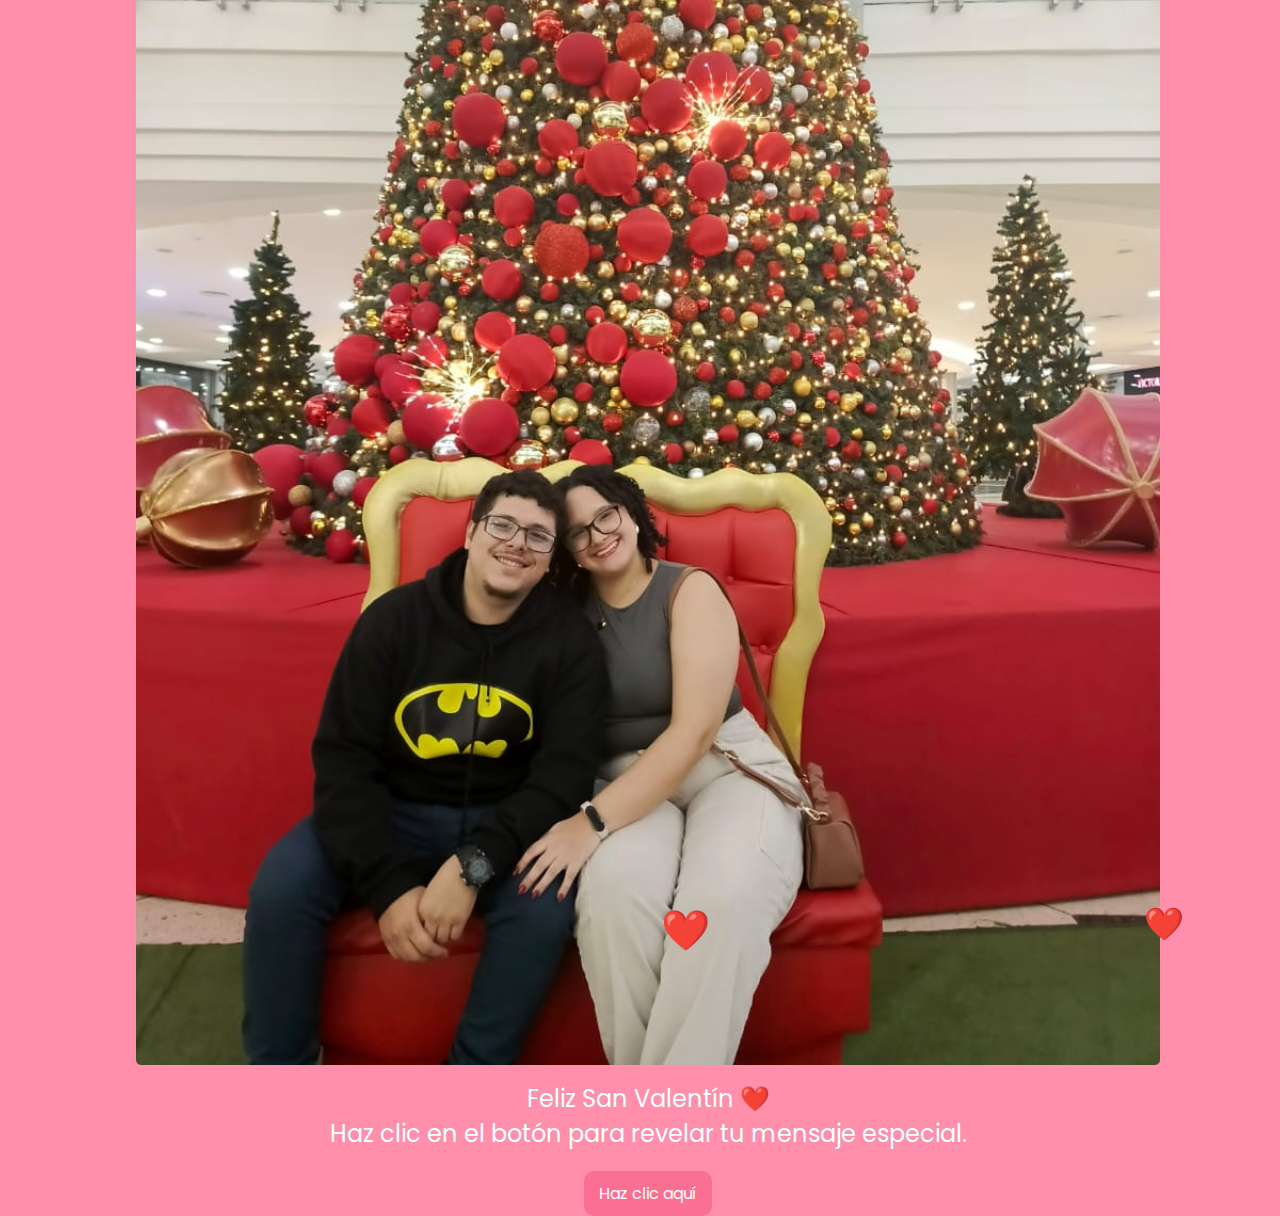
<file: index.html>
<!DOCTYPE html>
<html lang="en">
<head>
    <meta charset="UTF-8">
    <meta http-equiv="X-UA-Compatible" content="IE=edge">
    <meta name="viewport" content="width=device-width, initial-scale=1.0">
    <link rel="stylesheet" href="css/style.css">
    <title>Feliz San Valentín ❤️</title>
</head>
<body>
      
    <div class="img">
        <img src="img/WhatsApp Image 2025-02-14 at 2.04.58 AM.jpeg" alt="">
    </div>
    
    <div class="description">
        <span>Feliz San Valentín ❤️</span>
        <span>Haz clic en el botón para revelar tu mensaje especial.</span>
    </div>
    <div class="button">
        <button onclick="location.href='FLORES.html'">
            <a href="FLORES.html">Haz clic aquí</a>
        </button>
    </div>
    <div class="hearts"></div>
    <script src="script.js"></script>
</body>
</html>
</file>
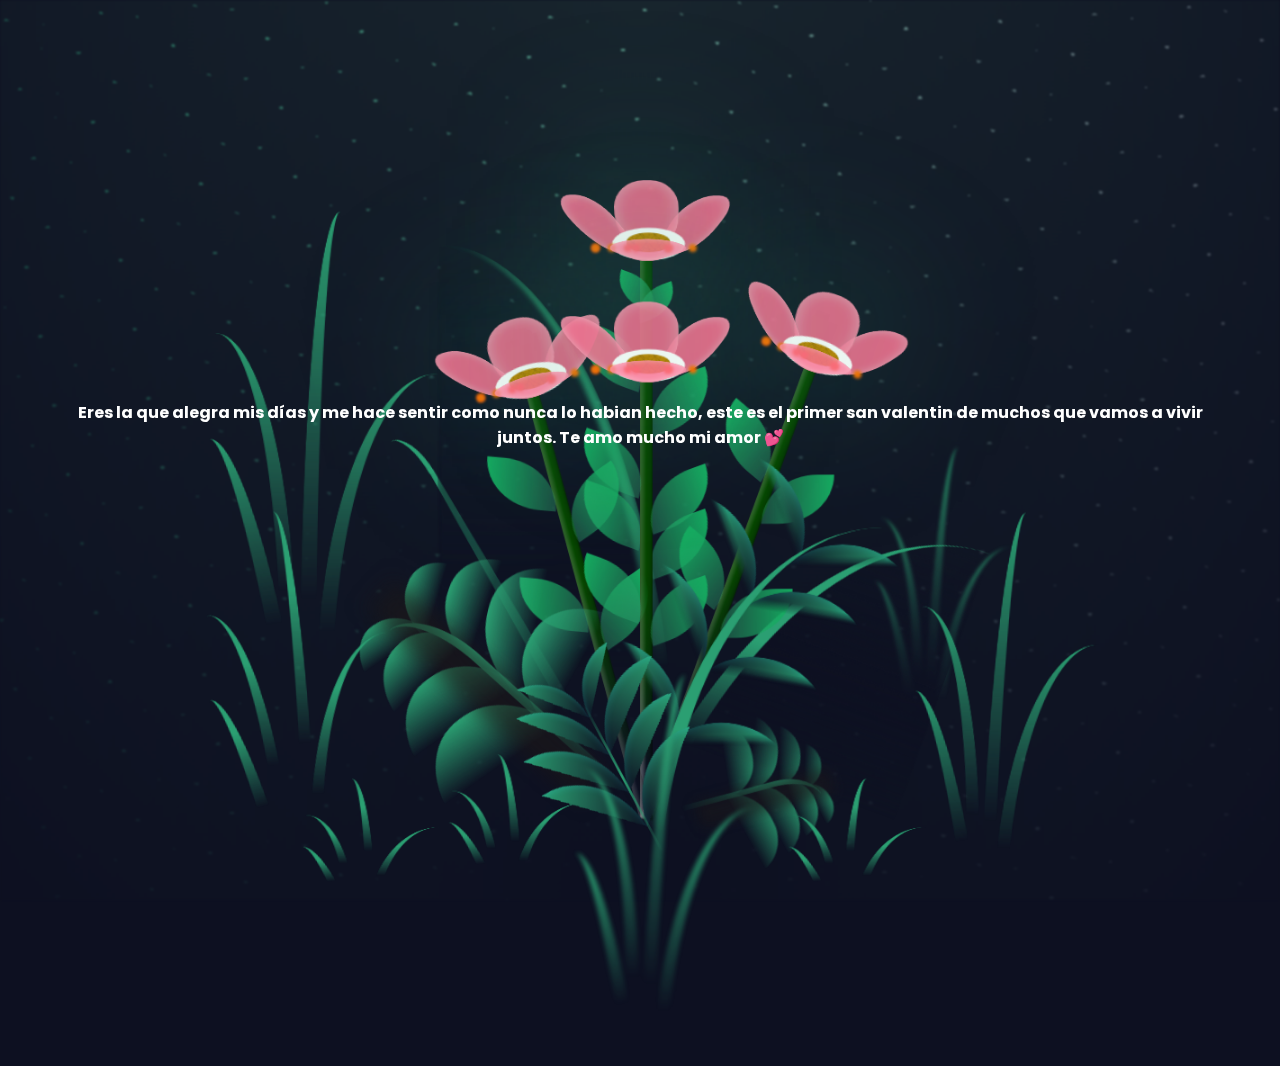
<file: FLORES.html>
<!DOCTYPE html>
<html lang="en">
<head>
    <meta charset="UTF-8">
    <meta http-equiv="X-UA-Compatible" content="IE=edge">
    <meta name="viewport" content="width=device-width, initial-scale=1.0">
    <link rel="stylesheet" href="css/main.css">
    <title>Feliz San Valentín ❤️</title>
</head>

<div class="message">
  <h1>Eres la que alegra mis días y me hace sentir como nunca lo habian hecho, este es el primer san valentin de muchos que vamos a vivir juntos. Te amo mucho mi amor 💕</h1>
</div>
<body class="container">
    <div class="night"></div>
    <div class="flowers">
      <div class="flower flower--1">
        <div class="flower__leafs flower__leafs--1">
          <div class="flower__leaf flower__leaf--1"></div>
          <div class="flower__leaf flower__leaf--2"></div>
          <div class="flower__leaf flower__leaf--3"></div>
          <div class="flower__leaf flower__leaf--4"></div>
          <div class="flower__white-circle"></div>
  
          <div class="flower__light flower__light--1"></div>
          <div class="flower__light flower__light--2"></div>
          <div class="flower__light flower__light--3"></div>
          <div class="flower__light flower__light--4"></div>
          <div class="flower__light flower__light--5"></div>
          <div class="flower__light flower__light--6"></div>
          <div class="flower__light flower__light--7"></div>
          <div class="flower__light flower__light--8"></div>
  
        </div>
        <div class="flower__line">
          <div class="flower__line__leaf flower__line__leaf--1"></div>
          <div class="flower__line__leaf flower__line__leaf--2"></div>
          <div class="flower__line__leaf flower__line__leaf--3"></div>
          <div class="flower__line__leaf flower__line__leaf--4"></div>
          <div class="flower__line__leaf flower__line__leaf--5"></div>
          <div class="flower__line__leaf flower__line__leaf--6"></div>
        </div>
      </div>
  
      <div class="flower flower--2">
        <div class="flower__leafs flower__leafs--2">
          <div class="flower__leaf flower__leaf--1"></div>
          <div class="flower__leaf flower__leaf--2"></div>
          <div class="flower__leaf flower__leaf--3"></div>
          <div class="flower__leaf flower__leaf--4"></div>
          <div class="flower__white-circle"></div>
  
          <div class="flower__light flower__light--1"></div>
          <div class="flower__light flower__light--2"></div>
          <div class="flower__light flower__light--3"></div>
          <div class="flower__light flower__light--4"></div>
          <div class="flower__light flower__light--5"></div>
          <div class="flower__light flower__light--6"></div>
          <div class="flower__light flower__light--7"></div>
          <div class="flower__light flower__light--8"></div>
  
        </div>
        <div class="flower__line">
          <div class="flower__line__leaf flower__line__leaf--1"></div>
          <div class="flower__line__leaf flower__line__leaf--2"></div>
          <div class="flower__line__leaf flower__line__leaf--3"></div>
          <div class="flower__line__leaf flower__line__leaf--4"></div>
        </div>
      </div>
  
      
      
      <div class="flower flower--3">
        <div class="flower__leafs flower__leafs--3">
          <div class="flower__leaf flower__leaf--1"></div>
          <div class="flower__leaf flower__leaf--2"></div>
          <div class="flower__leaf flower__leaf--3"></div>
          <div class="flower__leaf flower__leaf--4"></div>
          <div class="flower__white-circle"></div>
  
          <div class="flower__light flower__light--1"></div>
          <div class="flower__light flower__light--2"></div>
          <div class="flower__light flower__light--3"></div>
          <div class="flower__light flower__light--4"></div>
          <div class="flower__light flower__light--5"></div>
          <div class="flower__light flower__light--6"></div>
          <div class="flower__light flower__light--7"></div>
          <div class="flower__light flower__light--8"></div>
  
        </div>
        <div class="flower__line">
          <div class="flower__line__leaf flower__line__leaf--1"></div>
          <div class="flower__line__leaf flower__line__leaf--2"></div>
          <div class="flower__line__leaf flower__line__leaf--3"></div>
          <div class="flower__line__leaf flower__line__leaf--4"></div>
        </div>
      </div>

      <div class="flower flower--4">
        <div class="flower__leafs flower__leafs--4">
          <div class="flower__leaf flower__leaf--1"></div>
          <div class="flower__leaf flower__leaf--2"></div>
          <div class="flower__leaf flower__leaf--3"></div>
          <div class="flower__leaf flower__leaf--4"></div>
          <div class="flower__white-circle"></div>
  
          <div class="flower__light flower__light--1"></div>
          <div class="flower__light flower__light--2"></div>
          <div class="flower__light flower__light--3"></div>
          <div class="flower__light flower__light--4"></div>
          <div class="flower__light flower__light--5"></div>
          <div class="flower__light flower__light--6"></div>
          <div class="flower__light flower__light--7"></div>
          <div class="flower__light flower__light--8"></div>
  
        </div>
        <div class="flower__line">
          <div class="flower__line__leaf flower__line__leaf--1"></div>
          <div class="flower__line__leaf flower__line__leaf--2"></div>
          <div class="flower__line__leaf flower__line__leaf--3"></div>
          <div class="flower__line__leaf flower__line__leaf--4"></div>
        </div>
      </div>
      
  
      <div class="grow-ans" style="--d:1.2s">
        <div class="flower__g-long">
          <div class="flower__g-long__top"></div>
          <div class="flower__g-long__bottom"></div>
        </div>
      </div>
  
      <div class="growing-grass">
        <div class="flower__grass flower__grass--1">
          <div class="flower__grass--top"></div>
          <div class="flower__grass--bottom"></div>
          <div class="flower__grass__leaf flower__grass__leaf--1"></div>
          <div class="flower__grass__leaf flower__grass__leaf--2"></div>
          <div class="flower__grass__leaf flower__grass__leaf--3"></div>
          <div class="flower__grass__leaf flower__grass__leaf--4"></div>
          <div class="flower__grass__leaf flower__grass__leaf--5"></div>
          <div class="flower__grass__leaf flower__grass__leaf--6"></div>
          <div class="flower__grass__leaf flower__grass__leaf--7"></div>
          <div class="flower__grass__leaf flower__grass__leaf--8"></div>
          <div class="flower__grass__overlay"></div>
        </div>
      </div>
  
      <div class="growing-grass">
        <div class="flower__grass flower__grass--2">
          <div class="flower__grass--top"></div>
          <div class="flower__grass--bottom"></div>
          <div class="flower__grass__leaf flower__grass__leaf--1"></div>
          <div class="flower__grass__leaf flower__grass__leaf--2"></div>
          <div class="flower__grass__leaf flower__grass__leaf--3"></div>
          <div class="flower__grass__leaf flower__grass__leaf--4"></div>
          <div class="flower__grass__leaf flower__grass__leaf--5"></div>
          <div class="flower__grass__leaf flower__grass__leaf--6"></div>
          <div class="flower__grass__leaf flower__grass__leaf--7"></div>
          <div class="flower__grass__leaf flower__grass__leaf--8"></div>
          <div class="flower__grass__overlay"></div>
        </div>
      </div>
  
      <div class="grow-ans" style="--d:2.4s">
        <div class="flower__g-right flower__g-right--1">
          <div class="leaf"></div>
        </div>
      </div>
  
      <div class="grow-ans" style="--d:2.8s">
        <div class="flower__g-right flower__g-right--2">
          <div class="leaf"></div>
        </div>
      </div>
  
      <div class="grow-ans" style="--d:2.8s">
        <div class="flower__g-front">
          <div class="flower__g-front__leaf-wrapper flower__g-front__leaf-wrapper--1">
            <div class="flower__g-front__leaf"></div>
          </div>
          <div class="flower__g-front__leaf-wrapper flower__g-front__leaf-wrapper--2">
            <div class="flower__g-front__leaf"></div>
          </div>
          <div class="flower__g-front__leaf-wrapper flower__g-front__leaf-wrapper--3">
            <div class="flower__g-front__leaf"></div>
          </div>
          <div class="flower__g-front__leaf-wrapper flower__g-front__leaf-wrapper--4">
            <div class="flower__g-front__leaf"></div>
          </div>
          <div class="flower__g-front__leaf-wrapper flower__g-front__leaf-wrapper--5">
            <div class="flower__g-front__leaf"></div>
          </div>
          <div class="flower__g-front__leaf-wrapper flower__g-front__leaf-wrapper--6">
            <div class="flower__g-front__leaf"></div>
          </div>
          <div class="flower__g-front__leaf-wrapper flower__g-front__leaf-wrapper--7">
            <div class="flower__g-front__leaf"></div>
          </div>
          <div class="flower__g-front__leaf-wrapper flower__g-front__leaf-wrapper--8">
            <div class="flower__g-front__leaf"></div>
          </div>
          <div class="flower__g-front__line"></div>
        </div>
      </div>
  
      <div class="grow-ans" style="--d:3.2s">
        <div class="flower__g-fr">
          <div class="leaf"></div>
          <div class="flower__g-fr__leaf flower__g-fr__leaf--1"></div>
          <div class="flower__g-fr__leaf flower__g-fr__leaf--2"></div>
          <div class="flower__g-fr__leaf flower__g-fr__leaf--3"></div>
          <div class="flower__g-fr__leaf flower__g-fr__leaf--4"></div>
          <div class="flower__g-fr__leaf flower__g-fr__leaf--5"></div>
          <div class="flower__g-fr__leaf flower__g-fr__leaf--6"></div>
          <div class="flower__g-fr__leaf flower__g-fr__leaf--7"></div>
          <div class="flower__g-fr__leaf flower__g-fr__leaf--8"></div>
        </div>
      </div>
  
      <div class="long-g long-g--0">
        <div class="grow-ans" style="--d:3s">
          <div class="leaf leaf--0"></div>
        </div>
        <div class="grow-ans" style="--d:2.2s">
          <div class="leaf leaf--1"></div>
        </div>
        <div class="grow-ans" style="--d:3.4s">
          <div class="leaf leaf--2"></div>
        </div>
        <div class="grow-ans" style="--d:3.6s">
          <div class="leaf leaf--3"></div>
        </div>
      </div>
  
      <div class="long-g long-g--1">
        <div class="grow-ans" style="--d:3.6s">
          <div class="leaf leaf--0"></div>
        </div>
        <div class="grow-ans" style="--d:3.8s">
          <div class="leaf leaf--1"></div>
        </div>
        <div class="grow-ans" style="--d:4s">
          <div class="leaf leaf--2"></div>
        </div>
        <div class="grow-ans" style="--d:4.2s">
          <div class="leaf leaf--3"></div>
        </div>
      </div>
  
      <div class="long-g long-g--2">
        <div class="grow-ans" style="--d:4s">
          <div class="leaf leaf--0"></div>
        </div>
        <div class="grow-ans" style="--d:4.2s">
          <div class="leaf leaf--1"></div>
        </div>
        <div class="grow-ans" style="--d:4.4s">
          <div class="leaf leaf--2"></div>
        </div>
        <div class="grow-ans" style="--d:4.6s">
          <div class="leaf leaf--3"></div>
        </div>
      </div>
  
      <div class="long-g long-g--3">
        <div class="grow-ans" style="--d:4s">
          <div class="leaf leaf--0"></div>
        </div>
        <div class="grow-ans" style="--d:4.2s">
          <div class="leaf leaf--1"></div>
        </div>
        <div class="grow-ans" style="--d:3s">
          <div class="leaf leaf--2"></div>
        </div>
        <div class="grow-ans" style="--d:3.6s">
          <div class="leaf leaf--3"></div>
        </div>
      </div>
  
      <div class="long-g long-g--4">
        <div class="grow-ans" style="--d:4s">
          <div class="leaf leaf--0"></div>
        </div>
        <div class="grow-ans" style="--d:4.2s">
          <div class="leaf leaf--1"></div>
        </div>
        <div class="grow-ans" style="--d:3s">
          <div class="leaf leaf--2"></div>
        </div>
        <div class="grow-ans" style="--d:3.6s">
          <div class="leaf leaf--3"></div>
        </div>
      </div>
  
      <div class="long-g long-g--5">
        <div class="grow-ans" style="--d:4s">
          <div class="leaf leaf--0"></div>
        </div>
        <div class="grow-ans" style="--d:4.2s">
          <div class="leaf leaf--1"></div>
        </div>
        <div class="grow-ans" style="--d:3s">
          <div class="leaf leaf--2"></div>
        </div>
        <div class="grow-ans" style="--d:3.6s">
          <div class="leaf leaf--3"></div>
        </div>
      </div>
  
      <div class="long-g long-g--6">
        <div class="grow-ans" style="--d:4.2s">
          <div class="leaf leaf--0"></div>
        </div>
        <div class="grow-ans" style="--d:4.4s">
          <div class="leaf leaf--1"></div>
        </div>
        <div class="grow-ans" style="--d:4.6s">
          <div class="leaf leaf--2"></div>
        </div>
        <div class="grow-ans" style="--d:4.8s">
          <div class="leaf leaf--3"></div>
        </div>
      </div>
  
      <div class="long-g long-g--7">
        <div class="grow-ans" style="--d:3s">
          <div class="leaf leaf--0"></div>
        </div>
        <div class="grow-ans" style="--d:3.2s">
          <div class="leaf leaf--1"></div>
        </div>
        <div class="grow-ans" style="--d:3.5s">
          <div class="leaf leaf--2"></div>
        </div>
        <div class="grow-ans" style="--d:3.6s">
          <div class="leaf leaf--3"></div>
        </div>
      </div>
    </div>
    <script src="main.js"></script>
  </body>
</html>
</file>
<file: css/style.css>
@import url('https://fonts.googleapis.com/css2?family=Poppins:ital,wght@0,500;1,900&display=swap');

*{
    font-family: 'Poppins',cursive;
}

body{
    color: azure;
    width: 100%;
    height: 100vh;
    display: flex;
    flex-direction: column;
    align-items: center;
    justify-content: center;
    background-color: #ff8fab;
}

.img{
    display: flex;
    justify-content: center;
    align-items: center;
    width: 100%;
    margin-bottom: 16px;
}

.img img{
    width: 80%;
    border-radius: 5px;
}

.description{
    font-size: 1.5rem;
    margin-bottom: 20px;
    display: flex;
    flex-direction: column;
    width: 80%;
    text-align: center;
}

.button a{
    text-decoration: none;
    font-size: 1rem;
    color: #111;
}

@media screen and (max-width:574px){

    .description{
        font-size: 1rem;
    }
    
    .button a{
        font-size: .5rem;
    }
}



/* Estilo para el botón */
.button button {
    background: #fb6f92;
    color: white;
    border: none;
    padding: 10px 15px;
    border-radius: 5px;
    cursor: pointer;
    font-size: 16px;
    border-radius: 10px;
    z-index: 100;
}
  
  /* Estilo para el enlace dentro del botón */
  .button button a {
    text-decoration: none; /* Elimina el subrayado del enlace */
    color: white; /* Hereda el color del texto del botón */
  }
  
  /* Efecto de resplandor al pasar el cursor sobre el botón */
  .button button:hover {
    background-color: #d6336c;
  }

  .hearts {
    position: absolute;
    width: 100%;
    height: 100%;
    top: 0;
    left: 0;
    pointer-events: none;
}
.heart {
    position: absolute;
    color: red;
    font-size: 20px;
    animation: float 4s infinite ease-in-out;
}
@keyframes float {
    0% { transform: translateY(0) scale(1); opacity: 1; }
    50% { transform: translateY(-100px) scale(1.2); opacity: 0.7; }
    100% { transform: translateY(-200px) scale(1); opacity: 0; }
}
</file>
<file: css/main.css>
@import url('https://fonts.googleapis.com/css2?family=Poppins:ital,wght@0,100;0,200;0,300;0,400;0,500;0,600;0,700;0,800;0,900;1,100;1,200;1,300;1,400;1,500;1,600;1,700;1,800;1,900&display=swap');

*,
*::after,
*::before {
  padding: 0;
  margin: 0;
  box-sizing: border-box;
}

:root {
  --dark-color: #0d1021;
}

body {
  display: flex;
  align-items: flex-end;
  justify-content: center;
  min-height: 100vh;
  background-color: var(--dark-color);
  overflow: hidden;
  perspective: 1000px;
}

.message{
  position: absolute;
  color: white !important;
  z-index: 100;
  display: flex;
  justify-content: center;
  align-items: center;
  bottom: 50%;
  font-family: 'Poppins';
  width: 90%;
}

.message h1{
  display: inline-block;
  max-width: 100%;
  word-wrap: break-word;
  text-align: center;
  font-size: 16px;
}

.night {
  position: fixed;
  left: 50%;
  top: 0;
  transform: translateX(-50%);
  width: 100%;
  height: 100%;
  filter: blur(0.1vmin);
  background-image: radial-gradient(ellipse at top, transparent 0%, var(--dark-color)), 
  radial-gradient(ellipse at bottom, var(--dark-color), rgba(145, 233, 255, 0.2)), 
  repeating-linear-gradient(220deg, rgb(0, 0, 0) 0px, rgb(0, 0, 0) 19px, transparent 19px, 
  transparent 22px), repeating-linear-gradient(189deg, rgb(0, 0, 0) 0px, rgb(0, 0, 0) 19px, 
  transparent 19px, transparent 22px), repeating-linear-gradient(148deg, rgb(0, 0, 0) 0px, 
  rgb(0, 0, 0) 19px, transparent 19px, transparent 22px), linear-gradient(90deg, rgb(38, 244, 147), 
  rgb(240, 240, 240));
}

.flowers {
  position: relative;
  transform: scale(0.9);
}

.flower {
  position: absolute;
  bottom: 10vmin;
  transform-origin: bottom center;
  z-index: 10;
  --fl-speed: 0.8s;
}
.flower--1 {
  -webkit-animation: moving-flower-1 4s linear infinite;
          animation: moving-flower-1 4s linear infinite;
}
.flower--1 .flower__line {
  height: 70vmin;
  -webkit-animation-delay: 0.3s;
          animation-delay: 0.3s;
}
.flower--1 .flower__line__leaf--1 {
  -webkit-animation: blooming-leaf-right var(--fl-speed) 1.6s backwards;
          animation: blooming-leaf-right var(--fl-speed) 1.6s backwards;
}
.flower--1 .flower__line__leaf--2 {
  -webkit-animation: blooming-leaf-right var(--fl-speed) 1.4s backwards;
          animation: blooming-leaf-right var(--fl-speed) 1.4s backwards;
}
.flower--1 .flower__line__leaf--3 {
  -webkit-animation: blooming-leaf-left var(--fl-speed) 1.2s backwards;
          animation: blooming-leaf-left var(--fl-speed) 1.2s backwards;
}
.flower--1 .flower__line__leaf--4 {
  -webkit-animation: blooming-leaf-left var(--fl-speed) 1s backwards;
          animation: blooming-leaf-left var(--fl-speed) 1s backwards;
}
.flower--1 .flower__line__leaf--5 {
  -webkit-animation: blooming-leaf-right var(--fl-speed) 1.8s backwards;
          animation: blooming-leaf-right var(--fl-speed) 1.8s backwards;
}
.flower--1 .flower__line__leaf--6 {
  -webkit-animation: blooming-leaf-left var(--fl-speed) 2s backwards;
          animation: blooming-leaf-left var(--fl-speed) 2s backwards;
}
.flower--2 {
  left: 50%;
  transform: rotate(20deg);
  -webkit-animation: moving-flower-2 4s linear infinite;
          animation: moving-flower-2 4s linear infinite;
}
.flower--2 .flower__line {
  height: 60vmin;
  -webkit-animation-delay: 0.6s;
          animation-delay: 0.6s;
}
.flower--2 .flower__line__leaf--1 {
  -webkit-animation: blooming-leaf-right var(--fl-speed) 1.9s backwards;
          animation: blooming-leaf-right var(--fl-speed) 1.9s backwards;
}
.flower--2 .flower__line__leaf--2 {
  -webkit-animation: blooming-leaf-right var(--fl-speed) 1.7s backwards;
          animation: blooming-leaf-right var(--fl-speed) 1.7s backwards;
}
.flower--2 .flower__line__leaf--3 {
  -webkit-animation: blooming-leaf-left var(--fl-speed) 1.5s backwards;
          animation: blooming-leaf-left var(--fl-speed) 1.5s backwards;
}
.flower--2 .flower__line__leaf--4 {
  -webkit-animation: blooming-leaf-left var(--fl-speed) 1.3s backwards;
          animation: blooming-leaf-left var(--fl-speed) 1.3s backwards;
}
.flower--3 {
  left: 50%;
  transform: rotate(-15deg);
  -webkit-animation: moving-flower-3 4s linear infinite;
          animation: moving-flower-3 4s linear infinite;
}
.flower--3 .flower__line {
  -webkit-animation-delay: 0.9s;
          animation-delay: 0.9s;
}
.flower--3 .flower__line__leaf--1 {
  -webkit-animation: blooming-leaf-right var(--fl-speed) 2.5s backwards;
          animation: blooming-leaf-right var(--fl-speed) 2.5s backwards;
}
.flower--3 .flower__line__leaf--2 {
  -webkit-animation: blooming-leaf-right var(--fl-speed) 2.3s backwards;
          animation: blooming-leaf-right var(--fl-speed) 2.3s backwards;
}
.flower--3 .flower__line__leaf--3 {
  -webkit-animation: blooming-leaf-left var(--fl-speed) 2.1s backwards;
          animation: blooming-leaf-left var(--fl-speed) 2.1s backwards;
}
.flower--3 .flower__line__leaf--4 {
  -webkit-animation: blooming-leaf-left var(--fl-speed) 1.9s backwards;
          animation: blooming-leaf-left var(--fl-speed) 1.9s backwards;
}
.flower__leafs {
  position: relative;
  -webkit-animation: blooming-flower 2s backwards;
          animation: blooming-flower 2s backwards;
}
.flower__leafs--1 {
  -webkit-animation-delay: 1.1s;
          animation-delay: 1.1s;
}
.flower__leafs--2 {
  -webkit-animation-delay: 1.4s;
          animation-delay: 1.4s;
}
.flower__leafs--3 {
  -webkit-animation-delay: 1.7s;
          animation-delay: 1.7s;
}
.flower__leafs::after {
  content: "";
  position: absolute;
  left: 0;
  top: 0;
  transform: translate(-50%, -100%);
  width: 8vmin;
  height: 8vmin;
  background-color: #2b9f72;
  filter: blur(10vmin);
}
.flower__leaf {
  position: absolute;
  bottom: 0;
  left: 50%;
  width: 8vmin;
  height: 11vmin;
  border-radius: 51% 49% 47% 53%/44% 45% 55% 69%;
  background-color: #2b9f72;
  background-image: linear-gradient(to top, #fb6f92, #fb6f92);
  transform-origin: bottom center;
  opacity: 0.9;
  box-shadow: inset 0 0 2vmin rgba(255, 255, 255, 0.5);
}
.flower__leaf--1 {
  transform: translate(-10%, 1%) rotateY(40deg) rotateX(-50deg);
}
.flower__leaf--2 {
  transform: translate(-50%, -4%) rotateX(40deg);
}
.flower__leaf--3 {
  transform: translate(-90%, 0%) rotateY(45deg) rotateX(50deg);
}
.flower__leaf--4 {
  width: 8vmin;
  height: 8vmin;
  transform-origin: bottom left;
  border-radius: 4vmin 10vmin 4vmin 4vmin;
  transform: translate(0%, 18%) rotateX(70deg) rotate(-43deg);
  background-image: linear-gradient(to top, #fb6f92, #fb6f92);
  z-index: 1;
  opacity: 0.8;
}
.flower__white-circle {
  position: absolute;
  left: -3.5vmin;
  top: -3vmin;
  width: 9vmin;
  height: 4vmin;
  border-radius: 50%;
  background-color: #ffffff;
}
.flower__white-circle::after {
  content: "";
  position: absolute;
  left: 50%;
  top: 45%;
  transform: translate(-50%, -50%);
  width: 60%;
  height: 60%;
  border-radius: inherit;
  background-image: repeating-linear-gradient(135deg, rgba(0, 0, 0, 0.03) 0px, 
  rgba(0, 0, 0, 0.03) 1px, transparent 1px, transparent 12px), repeating-linear-gradient(45deg, 
  rgba(0, 0, 0, 0.03) 0px, rgba(0, 0, 0, 0.03) 1px, transparent 1px, transparent 12px), 
  repeating-linear-gradient(67.5deg, rgba(0, 0, 0, 0.03) 0px, rgba(0, 0, 0, 0.03) 1px, 
  transparent 1px, transparent 12px), repeating-linear-gradient(135deg, rgba(0, 0, 0, 0.03) 0px, 
  rgba(0, 0, 0, 0.03) 1px, transparent 1px, transparent 12px), repeating-linear-gradient(45deg, 
  rgba(0, 0, 0, 0.03) 0px, rgba(0, 0, 0, 0.03) 1px, transparent 1px, transparent 12px), 
  repeating-linear-gradient(112.5deg, rgba(0, 0, 0, 0.03) 0px, rgba(0, 0, 0, 0.03) 1px, 
  transparent 1px, transparent 12px), repeating-linear-gradient(112.5deg, rgba(0, 0, 0, 0.03) 0px, 
  rgba(0, 0, 0, 0.03) 1px, transparent 1px, transparent 12px), repeating-linear-gradient(45deg, 
  rgba(0, 0, 0, 0.03) 0px, rgba(0, 0, 0, 0.03) 1px, transparent 1px, transparent 12px), 
  repeating-linear-gradient(22.5deg, rgba(0, 0, 0, 0.03) 0px, rgba(0, 0, 0, 0.03) 1px, 
  transparent 1px, transparent 12px), repeating-linear-gradient(45deg, rgba(0, 0, 0, 0.03) 0px, 
  rgba(0, 0, 0, 0.03) 1px, transparent 1px, transparent 12px), repeating-linear-gradient(22.5deg, 
  rgba(0, 0, 0, 0.03) 0px, rgba(0, 0, 0, 0.03) 1px, transparent 1px, transparent 12px), 
  repeating-linear-gradient(135deg, rgba(0, 0, 0, 0.03) 0px, rgba(0, 0, 0, 0.03) 1px, 
  transparent 1px, transparent 12px), repeating-linear-gradient(157.5deg, rgba(0, 0, 0, 0.03) 0px, 
  rgba(0, 0, 0, 0.03) 1px, transparent 1px, transparent 12px), repeating-linear-gradient(67.5deg, 
  rgba(0, 0, 0, 0.03) 0px, rgba(0, 0, 0, 0.03) 1px, transparent 1px, transparent 12px), 
  repeating-linear-gradient(67.5deg, rgba(0, 0, 0, 0.03) 0px, rgba(0, 0, 0, 0.03) 1px, 
  transparent 1px, transparent 12px), linear-gradient(90deg, rgb(190, 133, 0), rgb(190, 133, 0));
}
.flower__line {
  height: 55vmin;
  width: 1.5vmin;
  background-image: linear-gradient(to left, rgba(0, 0, 0, 0.2), transparent, 
  rgba(255, 255, 255, 0.2)), linear-gradient(to top, transparent 10%, #064600, #064600);
  box-shadow: inset 0 0 2px rgba(0, 0, 0, 0.5);
  -webkit-animation: grow-flower-tree 4s backwards;
          animation: grow-flower-tree 4s backwards;
}
.flower__line__leaf {
  --w: 7vmin;
  --h: calc(var(--w) + 2vmin);
  position: absolute;
  top: 20%;
  left: 90%;
  width: var(--w);
  height: var(--h);
  border-top-right-radius: var(--h);
  border-bottom-left-radius: var(--h);
  background-image: linear-gradient(to top, rgba(49, 155, 109, 0.4), #15aa60);
}
.flower__line__leaf--1 {
  transform: rotate(70deg) rotateY(30deg);
}
.flower__line__leaf--2 {
  top: 45%;
  transform: rotate(70deg) rotateY(30deg);
}
.flower__line__leaf--3, .flower__line__leaf--4, .flower__line__leaf--6 {
  border-top-right-radius: 0;
  border-bottom-left-radius: 0;
  border-top-left-radius: var(--h);
  border-bottom-right-radius: var(--h);
  left: -460%;
  top: 12%;
  transform: rotate(-70deg) rotateY(30deg);
}
.flower__line__leaf--4 {
  top: 40%;
}
.flower__line__leaf--5 {
  top: 0;
  transform-origin: left;
  transform: rotate(70deg) rotateY(30deg) scale(0.6);
}
.flower__line__leaf--6 {
  top: -2%;
  left: -450%;
  transform-origin: right;
  transform: rotate(-70deg) rotateY(30deg) scale(0.6);
}
.flower__light {
  position: absolute;
  bottom: 0vmin;
  width: 1vmin;
  height: 1vmin;
  background-color: rgb(255, 81, 0);
  border-radius: 50%;
  filter: blur(0.2vmin);
  -webkit-animation: light-ans 4s linear infinite backwards;
          animation: light-ans 4s linear infinite backwards;
}
.flower__light:nth-child(odd) {
  background-color: #fc7100;
}
.flower__light--1 {
  left: -2vmin;
  -webkit-animation-delay: 1s;
          animation-delay: 1s;
}
.flower__light--2 {
  left: 3vmin;
  -webkit-animation-delay: 0.5s;
          animation-delay: 0.5s;
}
.flower__light--3 {
  left: -6vmin;
  -webkit-animation-delay: 0.3s;
          animation-delay: 0.3s;
}
.flower__light--4 {
  left: 6vmin;
  -webkit-animation-delay: 0.9s;
          animation-delay: 0.9s;
}
.flower__light--5 {
  left: -1vmin;
  -webkit-animation-delay: 1.5s;
          animation-delay: 1.5s;
}
.flower__light--6 {
  left: -4vmin;
  -webkit-animation-delay: 3s;
          animation-delay: 3s;
}
.flower__light--7 {
  left: 3vmin;
  -webkit-animation-delay: 2s;
          animation-delay: 2s;
}
.flower__light--8 {
  left: -6vmin;
  -webkit-animation-delay: 3.5s;
          animation-delay: 3.5s;
}
.flower__grass {
  --c: #2b9f72;
  --line-w: 1.5vmin;
  position: absolute;
  bottom: 12vmin;
  left: -7vmin;
  display: flex;
  flex-direction: column;
  align-items: flex-end;
  z-index: 20;
  transform-origin: bottom center;
  transform: rotate(-48deg) rotateY(40deg);
}
.flower__grass--1 {
  -webkit-animation: moving-grass 2s linear infinite;
          animation: moving-grass 2s linear infinite;
}
.flower__grass--2 {
  left: 2vmin;
  bottom: 10vmin;
  transform: scale(0.5) rotate(75deg) rotateX(10deg) rotateY(-200deg);
  opacity: 0.8;
  z-index: 0;
  -webkit-animation: moving-grass--2 1.5s linear infinite;
          animation: moving-grass--2 1.5s linear infinite;
}
.flower__grass--top {
  width: 7vmin;
  height: 10vmin;
  border-top-right-radius: 100%;
  border-right: var(--line-w) solid var(--c);
  transform-origin: bottom center;
  transform: rotate(-2deg);
}
.flower__grass--bottom {
  margin-top: -2px;
  width: var(--line-w);
  height: 25vmin;
  background-image: linear-gradient(to top, transparent, var(--c));
}
.flower__grass__leaf {
  --size: 10vmin;
  position: absolute;
  width: calc(var(--size) * 2.1);
  height: var(--size);
  border-top-left-radius: var(--size);
  border-top-right-radius: var(--size);
  background-image: linear-gradient(to top, transparent, transparent 30%, var(--c));
  z-index: 100;
}
.flower__grass__leaf--1 {
  top: -6%;
  left: 30%;
  --size: 6vmin;
  transform: rotate(-20deg);
  -webkit-animation: growing-grass-ans--1 2s 2.6s backwards;
          animation: growing-grass-ans--1 2s 2.6s backwards;
}
@-webkit-keyframes growing-grass-ans--1 {
  0% {
    transform-origin: bottom left;
    transform: rotate(-20deg) scale(0);
  }
}
@keyframes growing-grass-ans--1 {
  0% {
    transform-origin: bottom left;
    transform: rotate(-20deg) scale(0);
  }
}
.flower__grass__leaf--2 {
  top: -5%;
  left: -110%;
  --size: 6vmin;
  transform: rotate(10deg);
  -webkit-animation: growing-grass-ans--2 2s 2.4s linear backwards;
          animation: growing-grass-ans--2 2s 2.4s linear backwards;
}
@-webkit-keyframes growing-grass-ans--2 {
  0% {
    transform-origin: bottom right;
    transform: rotate(10deg) scale(0);
  }
}
@keyframes growing-grass-ans--2 {
  0% {
    transform-origin: bottom right;
    transform: rotate(10deg) scale(0);
  }
}
.flower__grass__leaf--3 {
  top: 5%;
  left: 60%;
  --size: 8vmin;
  transform: rotate(-18deg) rotateX(-20deg);
  -webkit-animation: growing-grass-ans--3 2s 2.2s linear backwards;
          animation: growing-grass-ans--3 2s 2.2s linear backwards;
}
@-webkit-keyframes growing-grass-ans--3 {
  0% {
    transform-origin: bottom left;
    transform: rotate(-18deg) rotateX(-20deg) scale(0);
  }
}
@keyframes growing-grass-ans--3 {
  0% {
    transform-origin: bottom left;
    transform: rotate(-18deg) rotateX(-20deg) scale(0);
  }
}
.flower__grass__leaf--4 {
  top: 6%;
  left: -135%;
  --size: 8vmin;
  transform: rotate(2deg);
  -webkit-animation: growing-grass-ans--4 2s 2s linear backwards;
          animation: growing-grass-ans--4 2s 2s linear backwards;
}
@-webkit-keyframes growing-grass-ans--4 {
  0% {
    transform-origin: bottom right;
    transform: rotate(2deg) scale(0);
  }
}
@keyframes growing-grass-ans--4 {
  0% {
    transform-origin: bottom right;
    transform: rotate(2deg) scale(0);
  }
}
.flower__grass__leaf--5 {
  top: 20%;
  left: 60%;
  --size: 10vmin;
  transform: rotate(-24deg) rotateX(-20deg);
  -webkit-animation: growing-grass-ans--5 2s 1.8s linear backwards;
          animation: growing-grass-ans--5 2s 1.8s linear backwards;
}
@-webkit-keyframes growing-grass-ans--5 {
  0% {
    transform-origin: bottom left;
    transform: rotate(-24deg) rotateX(-20deg) scale(0);
  }
}
@keyframes growing-grass-ans--5 {
  0% {
    transform-origin: bottom left;
    transform: rotate(-24deg) rotateX(-20deg) scale(0);
  }
}
.flower__grass__leaf--6 {
  top: 22%;
  left: -180%;
  --size: 10vmin;
  transform: rotate(10deg);
  -webkit-animation: growing-grass-ans--6 2s 1.6s linear backwards;
          animation: growing-grass-ans--6 2s 1.6s linear backwards;
}
@-webkit-keyframes growing-grass-ans--6 {
  0% {
    transform-origin: bottom right;
    transform: rotate(10deg) scale(0);
  }
}
@keyframes growing-grass-ans--6 {
  0% {
    transform-origin: bottom right;
    transform: rotate(10deg) scale(0);
  }
}
.flower__grass__leaf--7 {
  top: 39%;
  left: 70%;
  --size: 10vmin;
  transform: rotate(-10deg);
  -webkit-animation: growing-grass-ans--7 2s 1.4s linear backwards;
          animation: growing-grass-ans--7 2s 1.4s linear backwards;
}
@-webkit-keyframes growing-grass-ans--7 {
  0% {
    transform-origin: bottom left;
    transform: rotate(-10deg) scale(0);
  }
}
@keyframes growing-grass-ans--7 {
  0% {
    transform-origin: bottom left;
    transform: rotate(-10deg) scale(0);
  }
}
.flower__grass__leaf--8 {
  top: 40%;
  left: -215%;
  --size: 11vmin;
  transform: rotate(10deg);
  -webkit-animation: growing-grass-ans--8 2s 1.2s linear backwards;
          animation: growing-grass-ans--8 2s 1.2s linear backwards;
}
@-webkit-keyframes growing-grass-ans--8 {
  0% {
    transform-origin: bottom right;
    transform: rotate(10deg) scale(0);
  }
}
@keyframes growing-grass-ans--8 {
  0% {
    transform-origin: bottom right;
    transform: rotate(10deg) scale(0);
  }
}
.flower__grass__overlay {
  position: absolute;
  top: -10%;
  right: 0%;
  width: 100%;
  height: 100%;
  background-color: rgba(28, 23, 23, 0.6);
  filter: blur(1.5vmin);
  z-index: 100;
}
.flower__g-long {
  --w: 2vmin;
  --h: 6vmin;
  --c: #2b9f72;
  position: absolute;
  bottom: 10vmin;
  left: -3vmin;
  transform-origin: bottom center;
  transform: rotate(-30deg) rotateY(-20deg);
  display: flex;
  flex-direction: column;
  align-items: flex-end;
  -webkit-animation: flower-g-long-ans 3s linear infinite;
          animation: flower-g-long-ans 3s linear infinite;
}
@-webkit-keyframes flower-g-long-ans {
  0%, 100% {
    transform: rotate(-30deg) rotateY(-20deg);
  }
  50% {
    transform: rotate(-32deg) rotateY(-20deg);
  }
}
@keyframes flower-g-long-ans {
  0%, 100% {
    transform: rotate(-30deg) rotateY(-20deg);
  }
  50% {
    transform: rotate(-32deg) rotateY(-20deg);
  }
}
.flower__g-long__top {
  top: calc(var(--h) * -1);
  width: calc(var(--w) + 1vmin);
  height: var(--h);
  border-top-right-radius: 100%;
  border-right: 0.7vmin solid var(--c);
  transform: translate(-0.7vmin, 1vmin);
}
.flower__g-long__bottom {
  width: var(--w);
  height: 50vmin;
  transform-origin: bottom center;
  background-image: linear-gradient(to top, transparent 30%, var(--c));
  box-shadow: inset 0 0 2px rgba(0, 0, 0, 0.5);
  -webkit-clip-path: polygon(35% 0, 65% 1%, 100% 100%, 0% 100%);
          clip-path: polygon(35% 0, 65% 1%, 100% 100%, 0% 100%);
}
.flower__g-right {
  position: absolute;
  bottom: 6vmin;
  left: -2vmin;
  transform-origin: bottom left;
  transform: rotate(20deg);
}
.flower__g-right .leaf {
  width: 30vmin;
  height: 50vmin;
  border-top-left-radius: 100%;
  border-left: 2vmin solid #2b9f72;
  background-image: linear-gradient(to bottom, transparent, var(--dark-color) 60%);
  -webkit-mask-image: linear-gradient(to top, transparent 30%, #2b9f72 60%);
}
.flower__g-right--1 {
  -webkit-animation: flower-g-right-ans 2.5s linear infinite;
          animation: flower-g-right-ans 2.5s linear infinite;
}
.flower__g-right--2 {
  left: 5vmin;
  transform: rotateY(-180deg);
  -webkit-animation: flower-g-right-ans--2 3s linear infinite;
          animation: flower-g-right-ans--2 3s linear infinite;
}
.flower__g-right--2 .leaf {
  height: 75vmin;
  filter: blur(0.3vmin);
  opacity: 0.8;
}
@-webkit-keyframes flower-g-right-ans {
  0%, 100% {
    transform: rotate(20deg);
  }
  50% {
    transform: rotate(24deg) rotateX(-20deg);
  }
}
@keyframes flower-g-right-ans {
  0%, 100% {
    transform: rotate(20deg);
  }
  50% {
    transform: rotate(24deg) rotateX(-20deg);
  }
}
@-webkit-keyframes flower-g-right-ans--2 {
  0%, 100% {
    transform: rotateY(-180deg) rotate(0deg) rotateX(-20deg);
  }
  50% {
    transform: rotateY(-180deg) rotate(6deg) rotateX(-20deg);
  }
}
@keyframes flower-g-right-ans--2 {
  0%, 100% {
    transform: rotateY(-180deg) rotate(0deg) rotateX(-20deg);
  }
  50% {
    transform: rotateY(-180deg) rotate(6deg) rotateX(-20deg);
  }
}
.flower__g-front {
  position: absolute;
  bottom: 6vmin;
  left: 2.5vmin;
  z-index: 100;
  transform-origin: bottom center;
  transform: rotate(-28deg) rotateY(30deg) scale(1.04);
  -webkit-animation: flower__g-front-ans 2s linear infinite;
          animation: flower__g-front-ans 2s linear infinite;
}
@-webkit-keyframes flower__g-front-ans {
  0%, 100% {
    transform: rotate(-28deg) rotateY(30deg) scale(1.04);
  }
  50% {
    transform: rotate(-35deg) rotateY(40deg) scale(1.04);
  }
}
@keyframes flower__g-front-ans {
  0%, 100% {
    transform: rotate(-28deg) rotateY(30deg) scale(1.04);
  }
  50% {
    transform: rotate(-35deg) rotateY(40deg) scale(1.04);
  }
}
.flower__g-front__line {
  width: 0.3vmin;
  height: 20vmin;
  background-image: linear-gradient(to top, transparent, #2b9f72, transparent 100%);
  position: relative;
}
.flower__g-front__leaf-wrapper {
  position: absolute;
  top: 0;
  left: 0;
  transform-origin: bottom left;
  transform: rotate(10deg);
}
.flower__g-front__leaf-wrapper:nth-child(even) {
  left: 0vmin;
  transform: rotateY(-180deg) rotate(5deg);
  -webkit-animation: flower__g-front__leaf-left-ans 1s ease-in backwards;
          animation: flower__g-front__leaf-left-ans 1s ease-in backwards;
}
.flower__g-front__leaf-wrapper:nth-child(odd) {
  -webkit-animation: flower__g-front__leaf-ans 1s ease-in backwards;
          animation: flower__g-front__leaf-ans 1s ease-in backwards;
}
.flower__g-front__leaf-wrapper--1 {
  top: -8vmin;
  transform: scale(0.7);
  -webkit-animation: flower__g-front__leaf-ans 1s 5.5s ease-in backwards !important;
          animation: flower__g-front__leaf-ans 1s 5.5s ease-in backwards !important;
}
.flower__g-front__leaf-wrapper--2 {
  top: -8vmin;
  transform: rotateY(-180deg) scale(0.7) !important;
  -webkit-animation: flower__g-front__leaf-left-ans-2 1s 4.6s ease-in backwards !important;
          animation: flower__g-front__leaf-left-ans-2 1s 4.6s ease-in backwards !important;
}
.flower__g-front__leaf-wrapper--3 {
  top: -3vmin;
  -webkit-animation: flower__g-front__leaf-ans 1s 4.6s ease-in backwards;
          animation: flower__g-front__leaf-ans 1s 4.6s ease-in backwards;
}
.flower__g-front__leaf-wrapper--4 {
  top: -3vmin;
  transform: rotateY(-180deg) scale(0.9) !important;
  -webkit-animation: flower__g-front__leaf-left-ans-2 1s 4.6s ease-in backwards !important;
          animation: flower__g-front__leaf-left-ans-2 1s 4.6s ease-in backwards !important;
}
@-webkit-keyframes flower__g-front__leaf-left-ans-2 {
  0% {
    transform: rotateY(-180deg) scale(0);
  }
}
@keyframes flower__g-front__leaf-left-ans-2 {
  0% {
    transform: rotateY(-180deg) scale(0);
  }
}
.flower__g-front__leaf-wrapper--5, .flower__g-front__leaf-wrapper--6 {
  top: 2vmin;
}
.flower__g-front__leaf-wrapper--7, .flower__g-front__leaf-wrapper--8 {
  top: 6.5vmin;
}
.flower__g-front__leaf-wrapper--2 {
  -webkit-animation-delay: 5.2s !important;
          animation-delay: 5.2s !important;
}
.flower__g-front__leaf-wrapper--3 {
  -webkit-animation-delay: 4.9s !important;
          animation-delay: 4.9s !important;
}
.flower__g-front__leaf-wrapper--5 {
  -webkit-animation-delay: 4.3s !important;
          animation-delay: 4.3s !important;
}
.flower__g-front__leaf-wrapper--6 {
  -webkit-animation-delay: 4.1s !important;
          animation-delay: 4.1s !important;
}
.flower__g-front__leaf-wrapper--7 {
  -webkit-animation-delay: 3.8s !important;
          animation-delay: 3.8s !important;
}
.flower__g-front__leaf-wrapper--8 {
  -webkit-animation-delay: 3.5s !important;
          animation-delay: 3.5s !important;
}
@-webkit-keyframes flower__g-front__leaf-ans {
  0% {
    transform: rotate(10deg) scale(0);
  }
}
@keyframes flower__g-front__leaf-ans {
  0% {
    transform: rotate(10deg) scale(0);
  }
}
@-webkit-keyframes flower__g-front__leaf-left-ans {
  0% {
    transform: rotateY(-180deg) rotate(5deg) scale(0);
  }
}
@keyframes flower__g-front__leaf-left-ans {
  0% {
    transform: rotateY(-180deg) rotate(5deg) scale(0);
  }
}
.flower__g-front__leaf {
  width: 10vmin;
  height: 10vmin;
  border-radius: 100% 0% 0% 100%/100% 100% 0% 0%;
  box-shadow: inset 0 2px 1vmin hsla(184deg, 97%, 58%, 0.2);
  background-image: linear-gradient(to bottom left, transparent, var(--dark-color)), 
  linear-gradient(to bottom right, #2b9f72 50%, transparent 50%, transparent);
  -webkit-mask-image: linear-gradient(to bottom right, #2b9f72 50%, transparent 50%, transparent);
  mask-image: linear-gradient(to bottom right, #2b9f72 50%, transparent 50%, transparent);
}
.flower__g-fr {
  position: absolute;
  bottom: -4vmin;
  left: vmin;
  transform-origin: bottom left;
  z-index: 10;
  -webkit-animation: flower__g-fr-ans 2s linear infinite;
          animation: flower__g-fr-ans 2s linear infinite;
}
@-webkit-keyframes flower__g-fr-ans {
  0%, 100% {
    transform: rotate(2deg);
  }
  50% {
    transform: rotate(4deg);
  }
}
@keyframes flower__g-fr-ans {
  0%, 100% {
    transform: rotate(2deg);
  }
  50% {
    transform: rotate(4deg);
  }
}
.flower__g-fr .leaf {
  width: 30vmin;
  height: 50vmin;
  border-top-left-radius: 100%;
  border-left: 2vmin solid #2b9f72;
  -webkit-mask-image: linear-gradient(to top, transparent 25%, #2b9f72 50%);
  position: relative;
  z-index: 1;
}
.flower__g-fr__leaf {
  position: absolute;
  top: 0;
  left: 0;
  width: 10vmin;
  height: 10vmin;
  border-radius: 100% 0% 0% 100%/100% 100% 0% 0%;
  box-shadow: inset 0 2px 1vmin hsla(184deg, 97%, 58%, 0.2);
  background-image: linear-gradient(to bottom left, transparent, var(--dark-color) 98%), 
  linear-gradient(to bottom right, #2b9f72 45%, transparent 50%, transparent);
  -webkit-mask-image: linear-gradient(135deg, #2b9f72 40%, transparent 50%, transparent);
}
.flower__g-fr__leaf--1 {
  left: 20vmin;
  transform: rotate(45deg);
  -webkit-animation: flower__g-fr-leaft-ans-1 0.5s 5.2s linear backwards;
          animation: flower__g-fr-leaft-ans-1 0.5s 5.2s linear backwards;
}
@-webkit-keyframes flower__g-fr-leaft-ans-1 {
  0% {
    transform-origin: left;
    transform: rotate(45deg) scale(0);
  }
}
@keyframes flower__g-fr-leaft-ans-1 {
  0% {
    transform-origin: left;
    transform: rotate(45deg) scale(0);
  }
}
.flower__g-fr__leaf--2 {
  left: 12vmin;
  top: -7vmin;
  transform: rotate(25deg) rotateY(-180deg);
  -webkit-animation: flower__g-fr-leaft-ans-6 0.5s 5s linear backwards;
          animation: flower__g-fr-leaft-ans-6 0.5s 5s linear backwards;
}
.flower__g-fr__leaf--3 {
  left: 15vmin;
  top: 6vmin;
  transform: rotate(55deg);
  -webkit-animation: flower__g-fr-leaft-ans-5 0.5s 4.8s linear backwards;
          animation: flower__g-fr-leaft-ans-5 0.5s 4.8s linear backwards;
}
.flower__g-fr__leaf--4 {
  left: 6vmin;
  top: -2vmin;
  transform: rotate(25deg) rotateY(-180deg);
  -webkit-animation: flower__g-fr-leaft-ans-6 0.5s 4.6s linear backwards;
          animation: flower__g-fr-leaft-ans-6 0.5s 4.6s linear backwards;
}
.flower__g-fr__leaf--5 {
  left: 10vmin;
  top: 14vmin;
  transform: rotate(55deg);
  -webkit-animation: flower__g-fr-leaft-ans-5 0.5s 4.4s linear backwards;
          animation: flower__g-fr-leaft-ans-5 0.5s 4.4s linear backwards;
}
@-webkit-keyframes flower__g-fr-leaft-ans-5 {
  0% {
    transform-origin: left;
    transform: rotate(55deg) scale(0);
  }
}
@keyframes flower__g-fr-leaft-ans-5 {
  0% {
    transform-origin: left;
    transform: rotate(55deg) scale(0);
  }
}
.flower__g-fr__leaf--6 {
  left: 0vmin;
  top: 6vmin;
  transform: rotate(25deg) rotateY(-180deg);
  -webkit-animation: flower__g-fr-leaft-ans-6 0.5s 4.2s linear backwards;
          animation: flower__g-fr-leaft-ans-6 0.5s 4.2s linear backwards;
}
@-webkit-keyframes flower__g-fr-leaft-ans-6 {
  0% {
    transform-origin: right;
    transform: rotate(25deg) rotateY(-180deg) scale(0);
  }
}
@keyframes flower__g-fr-leaft-ans-6 {
  0% {
    transform-origin: right;
    transform: rotate(25deg) rotateY(-180deg) scale(0);
  }
}
.flower__g-fr__leaf--7 {
  left: 5vmin;
  top: 22vmin;
  transform: rotate(45deg);
  -webkit-animation: flower__g-fr-leaft-ans-7 0.5s 4s linear backwards;
          animation: flower__g-fr-leaft-ans-7 0.5s 4s linear backwards;
}
@-webkit-keyframes flower__g-fr-leaft-ans-7 {
  0% {
    transform-origin: left;
    transform: rotate(45deg) scale(0);
  }
}
@keyframes flower__g-fr-leaft-ans-7 {
  0% {
    transform-origin: left;
    transform: rotate(45deg) scale(0);
  }
}
.flower__g-fr__leaf--8 {
  left: -4vmin;
  top: 15vmin;
  transform: rotate(15deg) rotateY(-180deg);
  -webkit-animation: flower__g-fr-leaft-ans-8 0.5s 3.8s linear backwards;
          animation: flower__g-fr-leaft-ans-8 0.5s 3.8s linear backwards;
}
@-webkit-keyframes flower__g-fr-leaft-ans-8 {
  0% {
    transform-origin: right;
    transform: rotate(15deg) rotateY(-180deg) scale(0);
  }
}
@keyframes flower__g-fr-leaft-ans-8 {
  0% {
    transform-origin: right;
    transform: rotate(15deg) rotateY(-180deg) scale(0);
  }
}

.long-g {
  position: absolute;
  bottom: 25vmin;
  left: -42vmin;
  transform-origin: bottom left;
}
.long-g--1 {
  bottom: 0vmin;
  transform: scale(0.8) rotate(-5deg);
}
.long-g--1 .leaf {
  -webkit-mask-image: linear-gradient(to top, transparent 40%, #2b9f72 80%) !important;
}
.long-g--1 .leaf--1 {
  --w: 5vmin;
  --h: 60vmin;
  left: -2vmin;
  transform: rotate(3deg) rotateY(-180deg);
}
.long-g--2, .long-g--3 {
  bottom: -3vmin;
  left: -35vmin;
  transform-origin: center;
  transform: scale(0.6) rotateX(60deg);
}
.long-g--2 .leaf, .long-g--3 .leaf {
  -webkit-mask-image: linear-gradient(to top, transparent 50%, #2b9f72 80%) !important;
}
.long-g--2 .leaf--1, .long-g--3 .leaf--1 {
  left: -1vmin;
  transform: rotateY(-180deg);
}
.long-g--3 {
  left: -17vmin;
  bottom: 0vmin;
}
.long-g--3 .leaf {
  -webkit-mask-image: linear-gradient(to top, transparent 40%, #2b9f72 80%) !important;
}
.long-g--4 {
  left: 25vmin;
  bottom: -3vmin;
  transform-origin: center;
  transform: scale(0.6) rotateX(60deg);
}
.long-g--4 .leaf {
  -webkit-mask-image: linear-gradient(to top, transparent 50%, #2b9f72 80%) !important;
}
.long-g--5 {
  left: 42vmin;
  bottom: 0vmin;
  transform: scale(0.8) rotate(2deg);
}
.long-g--6 {
  left: 0vmin;
  bottom: -20vmin;
  z-index: 100;
  filter: blur(0.3vmin);
  transform: scale(0.8) rotate(2deg);
}
.long-g--7 {
  left: 35vmin;
  bottom: 20vmin;
  z-index: -1;
  filter: blur(0.3vmin);
  transform: scale(0.6) rotate(2deg);
  opacity: 0.7;
}
.long-g .leaf {
  --w: 15vmin;
  --h: 40vmin;
  --c: #2b9f72;
  position: absolute;
  bottom: 0;
  width: var(--w);
  height: var(--h);
  border-top-left-radius: 100%;
  border-left: 2vmin solid var(--c);
  -webkit-mask-image: linear-gradient(to top, transparent 20%, var(--dark-color));
  transform-origin: bottom center;
}
.long-g .leaf--0 {
  left: 2vmin;
  -webkit-animation: leaf-ans-1 4s linear infinite;
          animation: leaf-ans-1 4s linear infinite;
}
.long-g .leaf--1 {
  --w: 5vmin;
  --h: 60vmin;
  -webkit-animation: leaf-ans-1 4s linear infinite;
          animation: leaf-ans-1 4s linear infinite;
}
.long-g .leaf--2 {
  --w: 10vmin;
  --h: 40vmin;
  left: -0.5vmin;
  bottom: 5vmin;
  transform-origin: bottom left;
  transform: rotateY(-180deg);
  -webkit-animation: leaf-ans-2 3s linear infinite;
          animation: leaf-ans-2 3s linear infinite;
}
.long-g .leaf--3 {
  --w: 5vmin;
  --h: 30vmin;
  left: -1vmin;
  bottom: 3.2vmin;
  transform-origin: bottom left;
  transform: rotate(-10deg) rotateY(-180deg);
  -webkit-animation: leaf-ans-3 3s linear infinite;
          animation: leaf-ans-3 3s linear infinite;
}

@-webkit-keyframes leaf-ans-1 {
  0%, 100% {
    transform: rotate(-5deg) scale(1);
  }
  50% {
    transform: rotate(5deg) scale(1.1);
  }
}

@keyframes leaf-ans-1 {
  0%, 100% {
    transform: rotate(-5deg) scale(1);
  }
  50% {
    transform: rotate(5deg) scale(1.1);
  }
}
@-webkit-keyframes leaf-ans-2 {
  0%, 100% {
    transform: rotateY(-180deg) rotate(5deg);
  }
  50% {
    transform: rotateY(-180deg) rotate(0deg) scale(1.1);
  }
}
@keyframes leaf-ans-2 {
  0%, 100% {
    transform: rotateY(-180deg) rotate(5deg);
  }
  50% {
    transform: rotateY(-180deg) rotate(0deg) scale(1.1);
  }
}
@-webkit-keyframes leaf-ans-3 {
  0%, 100% {
    transform: rotate(-10deg) rotateY(-180deg);
  }
  50% {
    transform: rotate(-20deg) rotateY(-180deg);
  }
}
@keyframes leaf-ans-3 {
  0%, 100% {
    transform: rotate(-10deg) rotateY(-180deg);
  }
  50% {
    transform: rotate(-20deg) rotateY(-180deg);
  }
}
.grow-ans {
  -webkit-animation: grow-ans 2s var(--d) backwards;
          animation: grow-ans 2s var(--d) backwards;
}

@-webkit-keyframes grow-ans {
  0% {
    transform: scale(0);
    opacity: 0;
  }
}

@keyframes grow-ans {
  0% {
    transform: scale(0);
    opacity: 0;
  }
}
@-webkit-keyframes light-ans {
  0% {
    opacity: 0;
    transform: translateY(0vmin);
  }
  25% {
    opacity: 1;
    transform: translateY(-5vmin) translateX(-2vmin);
  }
  50% {
    opacity: 1;
    transform: translateY(-15vmin) translateX(2vmin);
    filter: blur(0.2vmin);
  }
  75% {
    transform: translateY(-20vmin) translateX(-2vmin);
    filter: blur(0.2vmin);
  }
  100% {
    transform: translateY(-30vmin);
    opacity: 0;
    filter: blur(1vmin);
  }
}
@keyframes light-ans {
  0% {
    opacity: 0;
    transform: translateY(0vmin);
  }
  25% {
    opacity: 1;
    transform: translateY(-5vmin) translateX(-2vmin);
  }
  50% {
    opacity: 1;
    transform: translateY(-15vmin) translateX(2vmin);
    filter: blur(0.2vmin);
  }
  75% {
    transform: translateY(-20vmin) translateX(-2vmin);
    filter: blur(0.2vmin);
  }
  100% {
    transform: translateY(-30vmin);
    opacity: 0;
    filter: blur(1vmin);
  }
}
@-webkit-keyframes moving-flower-1 {
  0%, 100% {
    transform: rotate(2deg);
  }
  50% {
    transform: rotate(-2deg);
  }
}
@keyframes moving-flower-1 {
  0%, 100% {
    transform: rotate(2deg);
  }
  50% {
    transform: rotate(-2deg);
  }
}
@-webkit-keyframes moving-flower-2 {
  0%, 100% {
    transform: rotate(18deg);
  }
  50% {
    transform: rotate(14deg);
  }
}
@keyframes moving-flower-2 {
  0%, 100% {
    transform: rotate(18deg);
  }
  50% {
    transform: rotate(14deg);
  }
}
@-webkit-keyframes moving-flower-3 {
  0%, 100% {
    transform: rotate(-18deg);
  }
  50% {
    transform: rotate(-20deg) rotateY(-10deg);
  }
}
@keyframes moving-flower-3 {
  0%, 100% {
    transform: rotate(-18deg);
  }
  50% {
    transform: rotate(-20deg) rotateY(-10deg);
  }
}
@-webkit-keyframes blooming-leaf-right {
  0% {
    transform-origin: left;
    transform: rotate(70deg) rotateY(30deg) scale(0);
  }
}
@keyframes blooming-leaf-right {
  0% {
    transform-origin: left;
    transform: rotate(70deg) rotateY(30deg) scale(0);
  }
}
@-webkit-keyframes blooming-leaf-left {
  0% {
    transform-origin: right;
    transform: rotate(-70deg) rotateY(30deg) scale(0);
  }
}
@keyframes blooming-leaf-left {
  0% {
    transform-origin: right;
    transform: rotate(-70deg) rotateY(30deg) scale(0);
  }
}
@-webkit-keyframes grow-flower-tree {
  0% {
    height: 0;
    border-radius: 1vmin;
  }
}
@keyframes grow-flower-tree {
  0% {
    height: 0;
    border-radius: 1vmin;
  }
}
@-webkit-keyframes blooming-flower {
  0% {
    transform: scale(0);
  }
}
@keyframes blooming-flower {
  0% {
    transform: scale(0);
  }
}
@-webkit-keyframes moving-grass {
  0%, 100% {
    transform: rotate(-48deg) rotateY(40deg);
  }
  50% {
    transform: rotate(-50deg) rotateY(40deg);
  }
}
@keyframes moving-grass {
  0%, 100% {
    transform: rotate(-48deg) rotateY(40deg);
  }
  50% {
    transform: rotate(-50deg) rotateY(40deg);
  }
}
@-webkit-keyframes moving-grass--2 {
  0%, 100% {
    transform: scale(0.5) rotate(75deg) rotateX(10deg) rotateY(-200deg);
  }
  50% {
    transform: scale(0.5) rotate(79deg) rotateX(10deg) rotateY(-200deg);
  }
}
@keyframes moving-grass--2 {
  0%, 100% {
    transform: scale(0.5) rotate(75deg) rotateX(10deg) rotateY(-200deg);
  }
  50% {
    transform: scale(0.5) rotate(79deg) rotateX(10deg) rotateY(-200deg);
  }
}
.growing-grass {
  -webkit-animation: growing-grass-ans 1s 2s backwards;
          animation: growing-grass-ans 1s 2s backwards;
}

@-webkit-keyframes growing-grass-ans {
  0% {
    transform: scale(0);
  }
}

@keyframes growing-grass-ans {
  0% {
    transform: scale(0);
  }
}
.container * {
  -webkit-animation-play-state: paused !important;
          animation-play-state: paused !important;
}/*# sourceMappingURL=main.css.map */
</file>
